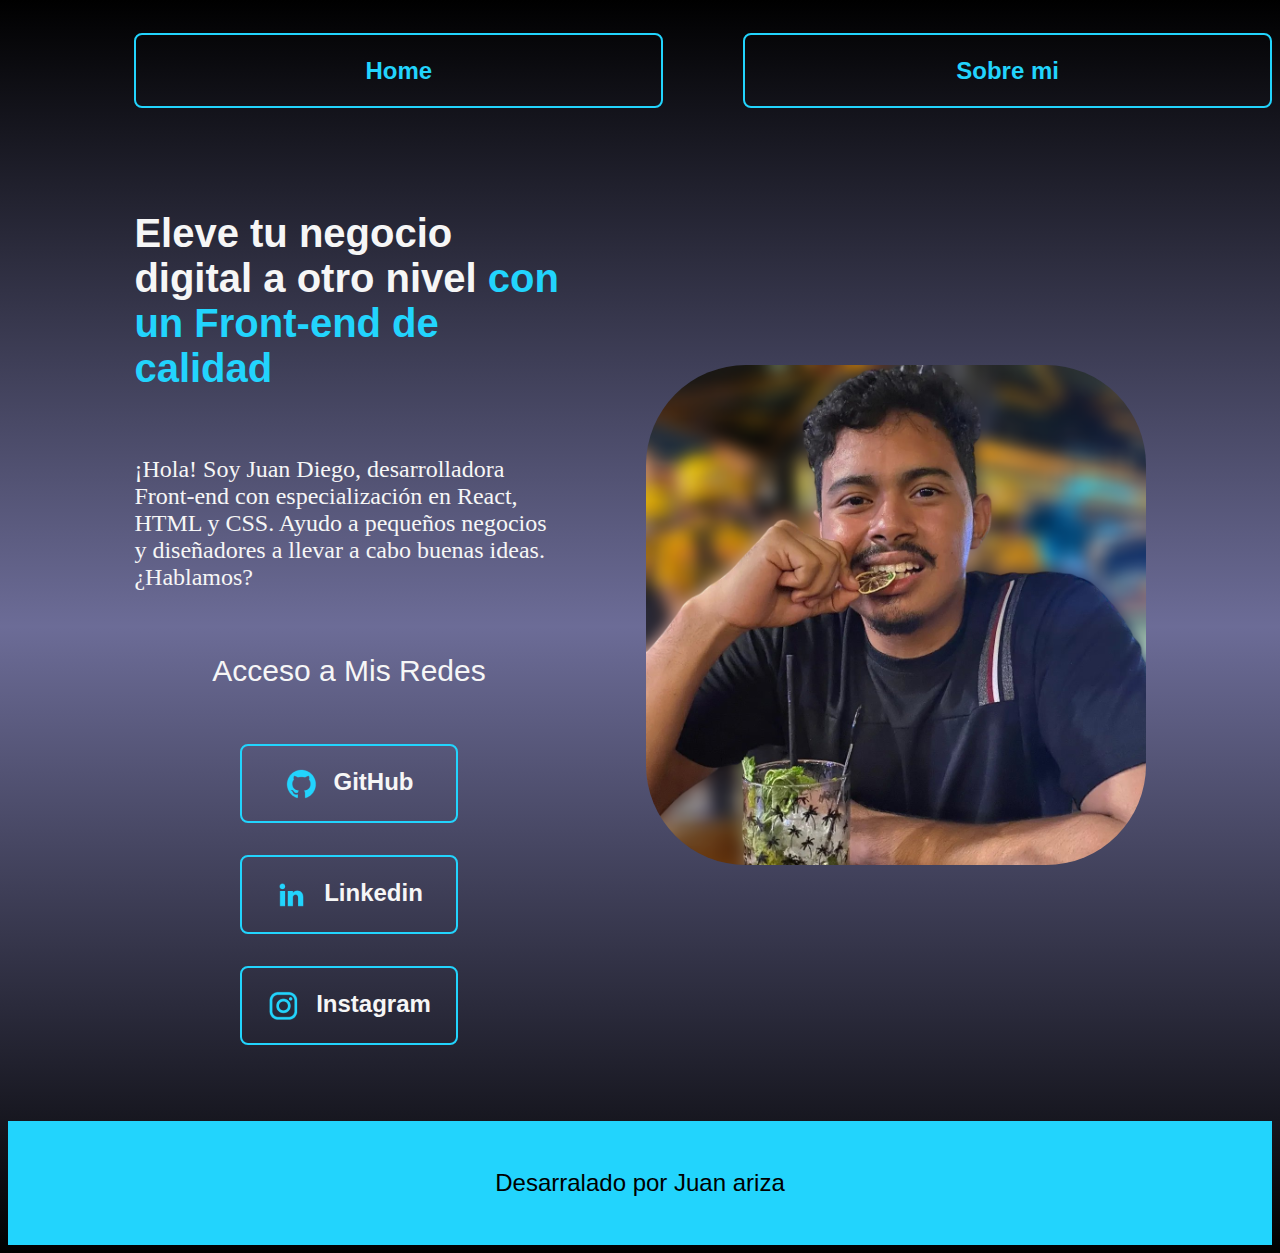
<file: index.html>
<!DOCTYPE html>
<html lang="en">
<head>
    <meta charset="UTF-8">
    <meta name="viewport" content="width=device-width, initial-scale=1.0">
    <link rel="stylesheet" href="style/estilo.css">
    <title>Portafolio</title>
</head>
<body>
    
    <header class="header">
        <nav class="header__menu">
            <a  class="header__menu_link" href="#">Home</a>
            <a class="header__menu_link" href="about.html">Sobre mi</a>
        </nav>
    </header>
    <main class="presentacion">
        <section class="presentacion__contenido">
            <h1 class="presentacion__contenido__titulo">Eleve tu negocio digital a otro nivel <strong class="titulo_destaque"> con un Front-end de calidad</strong></h1>
            <p>
                ¡Hola! Soy Juan Diego, desarrolladora Front-end 
                con especialización en React, HTML y CSS. Ayudo 
                a pequeños negocios y diseñadores a llevar a cabo buenas ideas. ¿Hablamos?
            </p>
            <div class="presentacion__enlace">
                <h2 class="presentacion__enlace_subtitulos">Acceso a Mis Redes</h2>
                
                <a href="https://github.com/">
                    <img src="assets/github.png" alt="Logo GitHub"/> GitHub</a>
                
                <a href="https://www.linkedin.com/feed/">
                    <img src="assets/linkedin.png" alt="Logo Linkedin">Linkedin</a>

                <a href="https://www.instagram.com/">
                    <img src="assets/instagram.png" alt="Logo "> Instagram</a>
                   

            </div>
            
        </section>
       
        <img class="presentacion__imagen" src="img/foto buena.png" alt="foto">
    </main>
    <footer class="footer">
        <p>Desarralado por Juan ariza</p>
    </footer>
</body>
</html>
</file>
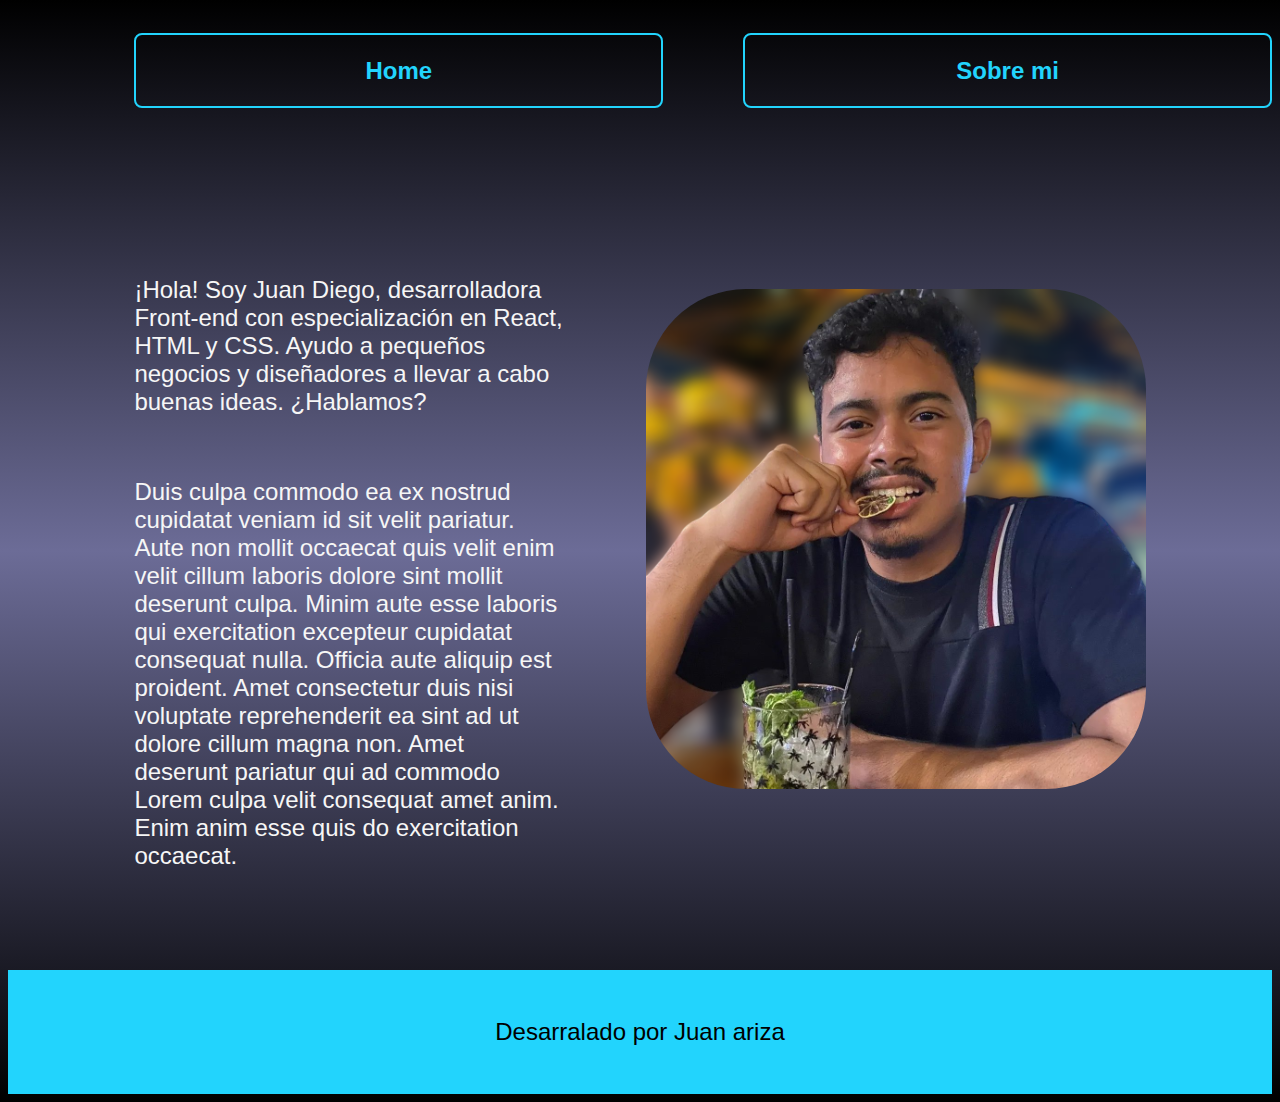
<file: about.html>
<!DOCTYPE html>
<html lang="en">
<head>
    <meta charset="UTF-8">
    <meta name="viewport" content="width=device-width, initial-scale=1.0">
    <title>about me</title>
    <link rel="stylesheet" href="style/estilo.css">
</head>
<body>
    <header class="header">
        <nav class="header__menu">
            <a  class="header__menu_link" href="/index.html">Home</a>
            <a class="header__menu_link" href="#">Sobre mi</a>
        </nav>
    </header>
    <main class="presentacion">
        <section class="presentacion__contenido">
            <h1 class="presentacion__contenido__titulo"></h1>
            <p class="presentacion__enlace_subtitulos">
                ¡Hola! Soy Juan Diego, desarrolladora Front-end 
                con especialización en React, HTML y CSS. Ayudo 
                a pequeños negocios y diseñadores a llevar a cabo buenas ideas. ¿Hablamos?
            </p>
            <p class="presentacion__enlace_subtitulos">
                Duis culpa commodo ea ex nostrud cupidatat veniam id sit velit pariatur. Aute non mollit occaecat quis velit enim velit cillum laboris dolore sint mollit deserunt culpa. Minim aute esse laboris qui exercitation excepteur cupidatat consequat nulla. Officia aute aliquip est proident. Amet consectetur duis nisi voluptate reprehenderit ea sint ad ut dolore cillum magna non. Amet deserunt pariatur qui ad commodo Lorem culpa velit consequat amet anim. Enim anim esse quis do exercitation occaecat.
            </p>
        </section>
        <img class="presentacion__imagen" src="/img/foto buena.png" alt="">
    </main>

    <footer class="footer">
        <p>Desarralado por Juan ariza</p>
    </footer>
</body>
</html>
</file>
<file: style/estilo.css>
@import url('https://fonts.googleapis.com/css2?family=Krona+One&display=swap');
:root{
    --color--azul: #22d4fd;
    /* fuente*/
    --funte--krono:"Krono One", sans-serif ;
}

body{
    background: linear-gradient(black, rgb(108, 108, 151), black);
    color: #f6f6f6;
    /* height: 100vh; */
    box-sizing: border-box;
    
}
.header{
    padding: 2% 0 0 10%;
}
.header__menu{
    display: flex;
    gap: 80px;
}
.header__menu_link{
    font-family: var(--funte--krono);
    font-size: 1.5rem;
    font-weight: 600;
    color: var(--color--azul);
    text-decoration: none;
}

.titulo_destaque{
    color: var(--color--azul);
}
.presentacion{
    display: flex;
    align-items: center;
    padding: 6% 10%;
    justify-content: space-between;
    gap: 82px;
}
.presentacion__contenido{
    max-width: 50%;
    display: flex;
    flex-direction: column;
    gap: 14px;
}
.presentacion__contenido__titulo{
    font-size: 2.5rem;
    font-family: var(--funte--krono);
}
.presentacion__enlace_subtitulos{
    font-family: var(--funte--krono);
    font-size: 30px;
    font-weight: 400;
}
.presentacion__contenido p{
    font-size: 1.5rem;
}
.presentacion__enlace{
    display: flex;
    justify-content: space-between;
    flex-direction: column;
    align-items: center;
    gap: 32px;
    
}
a{
    display: flex;
    width: 50%;
    /* background-color: #22d4fd; */
    text-align: center;
    padding: 21.5px 0;
    border-radius: 8px;
    font-family: var(--funte--krono);
    font-size:1.5rem;
    font-weight: 600;
    text-decoration: none;
    color: #f6f6f6;
    border: 2px solid var(--color--azul);
    justify-content: center;
    gap: 16px;
}
a:hover{
    background-color: #272727;
    border: 2px solid #0000FF;
    cursor: pointer;
}
.presentacion__imagen{
    max-width: 50%;
    border-radius: 100px;
    transition: 0.5s;
    object-fit: cover;

}
.presentacion__imagen:hover{
    scale: 1.2;
    border: 3px solid var(--color--azul);
}
.footer{
    padding: 24px;
    color: #000000;
    background-color: var(--color--azul);
    text-align: center;
    font-family: var(--funte--krono);
    font-size: 1.5rem;
    font-weight: 400;

}

@media(max-width: 1200px){
    .header{
        padding: 10%;
    }
    .header__menu{
        justify-content: center;
    }
    .presentacion{
        flex-direction: column-reverse;
        padding: 5%;
    }
    .presentacion__contenido{
       max-width: auto; 
    }
    

}
</file>
